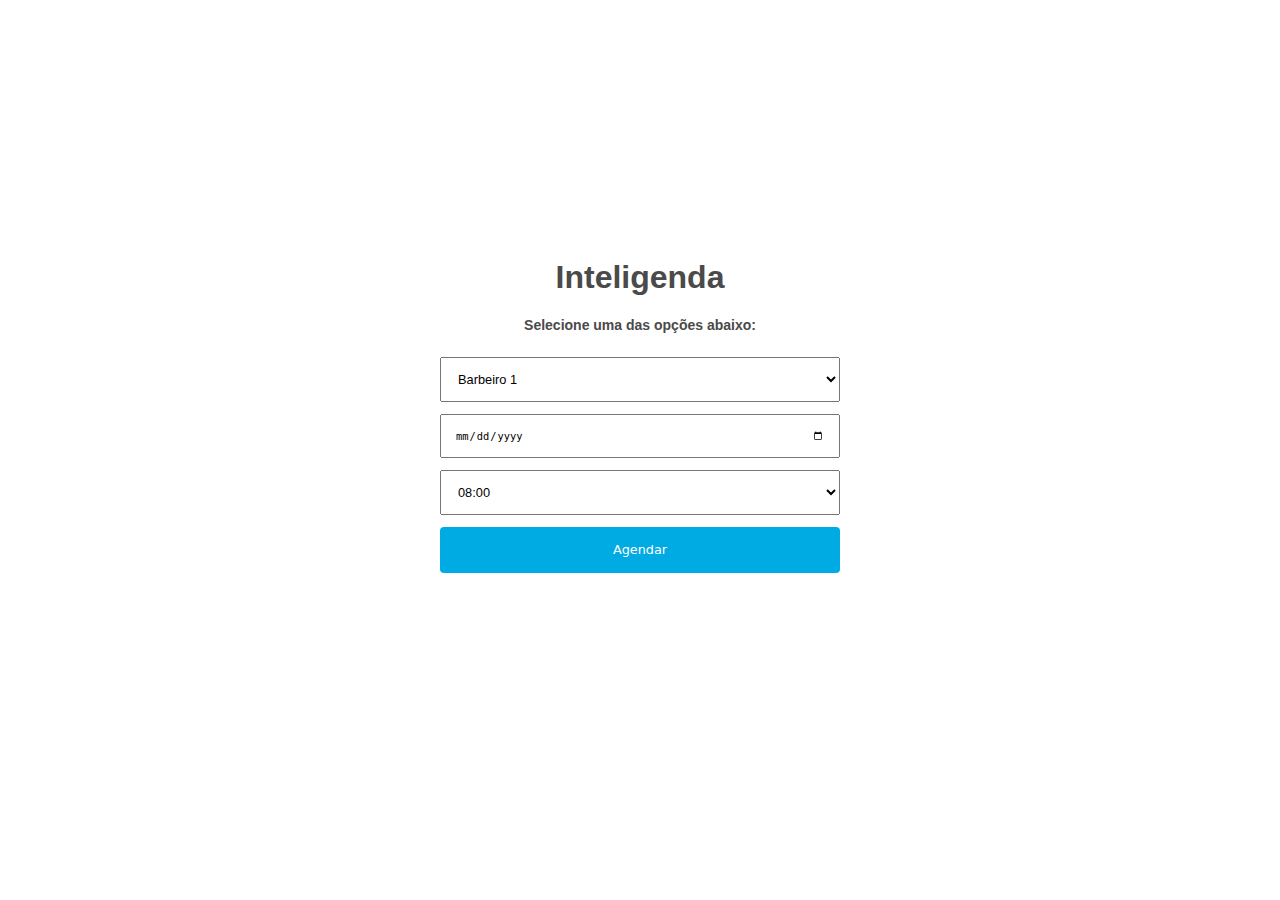
<file: agendamentos.html>
<!DOCTYPE html>
<html lang="pt-BR">
<head>
    <meta charset="UTF-8">
    <meta name="viewport" content="width=device-width, initial-scale=1.0">
    <link rel="stylesheet" href="agendamentos.css">
    <title>Inteligenda</title>
</head>

<body>
    <div class="header">
       
        <a href="index.html"><h1>Inteligenda</h1></a>
        <h2>Selecione uma das opções abaixo:</h2>
    </div>

    <div>
        <form class="agendamento-form" action="agendamentos" method="post">
            
            <select class="option-button" id="Barbeiro" name="Barbeiro">
                <option value="Barbeiro 1">Barbeiro 1</option>
                <option value="Barbeiro 2">Barbeiro 2</option>
                <option value="Barbeiro 3">Barbeiro 3</option>
            </select>

            <input type="date" id="data-selecionada" class="option-button" name="data-selecionada">
            
            <select class="option-button" id ="horario-selecionado" name="horario-selecionado">
                <option value="08:00">08:00</option>
                <option value="09:00">09:00</option>
                <option value="10:00">10:00</option>
                <option value="11:00">11:00</option>
                <option value="13:00">13:00</option>
                <option value="14:00">14:00</option>
                <option value="15:00">15:00</option>
                <option value="16:00">16:00</option> 
                <option value="17:00">17:00</option>
                <option value="18:00">18:00</option>
            </select>
            
            <button type="submit" class="option-button">Agendar</button>
            
        </form>
    </div>


</body>

</html>
</file>
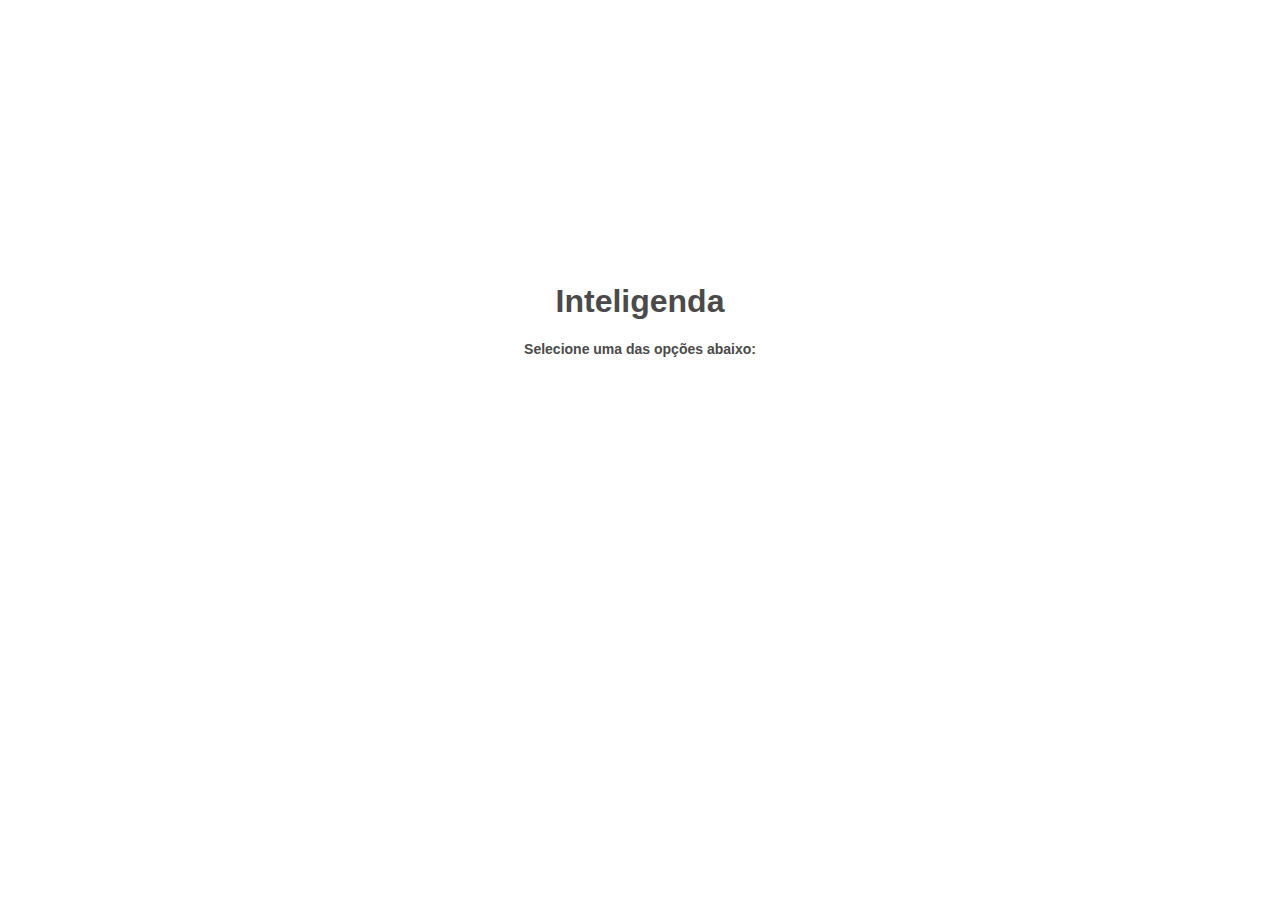
<file: consultas.html>
<!DOCTYPE html>
<html lang="pt-BR">
<head>
    <meta charset="UTF-8">
    <meta name="viewport" content="width=device-width, initial-scale=1.0">
    <link rel="stylesheet" href="consultas.css">
    <title>Inteligenda</title>
</head>

<body>
    <div class="header">
        <h1>Inteligenda</h1>
        <h2>Selecione uma das opções abaixo:</h2>
    </div>


</body>

</html>
</file>
<file: agendamentos.css>
:root {
    --azul-claro-color: #E9F1FA;
    --azul-brilhante-color: #00ABE4;
    --branco-color: #FFFFFF;
    --cinza-escuro-color: #4A4A4A;

}

body {
    margin: 0;
    padding: 0;
    font-family: Arial, sans-serif;
    background-color: var(--branco-color);
    color: var(--cinza-escuro-color);

    min-height: 90vh;
    display: flex;
    flex-direction: column;
    justify-content: center;
}

h1 {
    font-size: 2rem;
}

h2 {
    font-size: 0.875rem;
}

a {
    text-decoration: none;
    color: inherit;
}

.header {
    text-align: center;
    padding: 12px;
}

.agendamento-form {
    display: flex;
    flex-direction: column;
    width: 80%;
    max-width: 400px;
    margin: 0 auto;
}

.option-label {
    margin: 3px;
    font-size: 1rem;
}

.option-button {
    font-size: 0.8em;
    padding: 13px;
    margin-bottom: 12px;
}

button, 
input[type="button"], 
input[type="submit"], 
input[type="reset"] {
    -webkit-appearance: none;
    -moz-appearance: none;
    appearance: none;

    border: none;
    border-radius: 4px;
    background-color: var(--azul-brilhante-color);
    color: var(--branco-color);
    font-family: system-ui, -apple-system, BlinkMacSystemFont, "Segoe UI", Roboto, sans-serif;
    font-size: 16px;
    line-height: 1.5;
    padding: 12px 24px;
    min-height: 44px;
    display: inline-flex;
    align-items: center;
    justify-content: center;
}

.nav-buttons {
    display: flex;
    justify-content: center;
    gap: 10px;
}

.logo {
    max-width: 200px;
}
    
.choices {
    margin: 0;
    width: 100%;
     
}

.choices__inner {
    background-color: #fff;
    border: 1px solid #7a7a7a;
    color: #000000;
    font-size: 0.8em;
    margin-bottom: 12px;
    max-width: 100%;
    box-sizing: border-box; /* garante que borda + padding não quebrem o layout */
}

.choices__list--single {
    padding: 6px;
}

.choices__item--selectable.is-highlighted {
    background-color: #1976d2 !important;
    color: #fff !important;
    font-size: 0.8em;
    padding: 10px;
    margin-bottom: 12px;
    max-width: 100%;
    outline: 1px solid black
}
</file>
<file: consultas.css>
:root {
    --azul-claro-color: #E9F1FA;
    --azul-brilhante-color: #00ABE4;
    --branco-color: #FFFFFF;
    --cinza-escuro-color: #4A4A4A;

}

body {
    margin: 0;
    padding: 0;
    font-family: Arial, sans-serif;
    background-color: var(--branco-color);
    color: var(--cinza-escuro-color);

    min-height: 70vh;
    display: flex;
    flex-direction: column;
    justify-content: center;
}

h1 {
    font-size: 2rem;
}

h2 {
    font-size: 0.875rem;
}


a {
    text-decoration: none;
    color: inherit;
}

.header {
    text-align: center;
    padding: 12px;
}

.option-button {
    font-size: 0.8em;
    padding: 13px;
    margin-bottom: 12px;
}

button, 
input[type="button"], 
input[type="submit"], 
input[type="reset"] {
    -webkit-appearance: none;
    -moz-appearance: none;
    appearance: none;

    border: none;
    border-radius: 4px;
    background-color: var(--azul-brilhante-color);
    color: var(--branco-color);
    font-family: system-ui, -apple-system, BlinkMacSystemFont, "Segoe UI", Roboto, sans-serif;
    font-size: 16px;
    line-height: 1.5;
    padding: 12px 24px;
    min-height: 44px;
    display: inline-flex;
    align-items: center;
    justify-content: center;
}


.nav-buttons {
    display: flex;
    justify-content: center;
    gap: 10px;
}

.consulta-form {
    display: flex;
    flex-direction: column;
    width: 80%;
    max-width: 400px;
    margin: 0 auto;
}

.option-label {
    margin: 3px;
    font-size: 1rem;
}

.logo {
    max-width: 200px;
}
</file>
